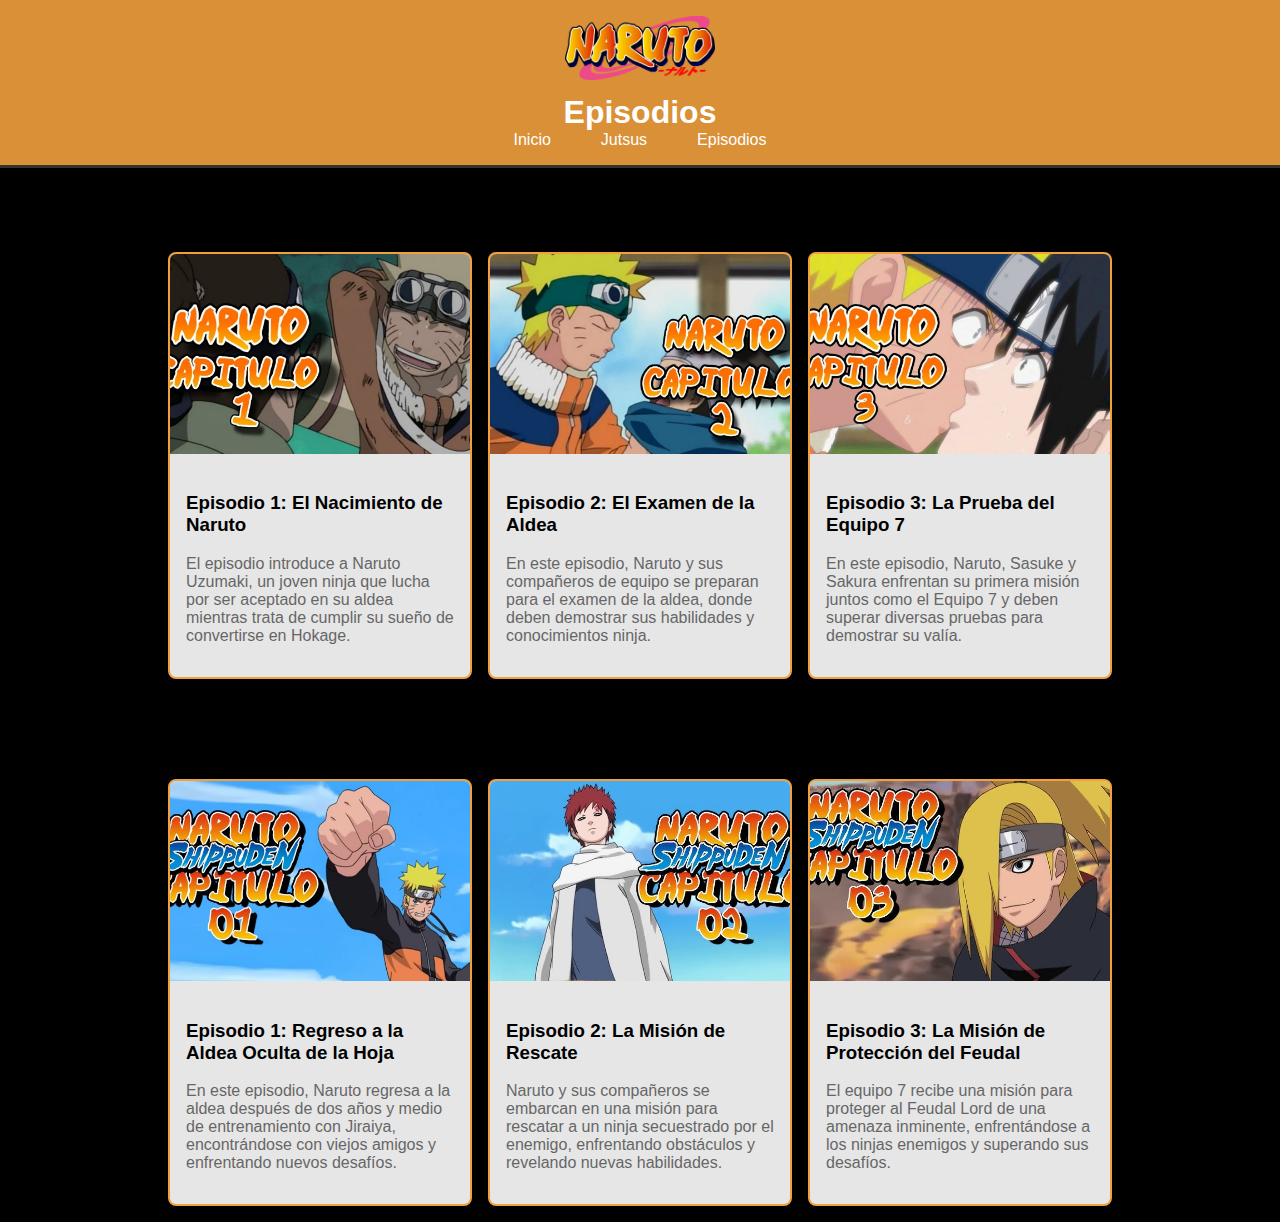
<file: episodios.html>
<!DOCTYPE html>
<html lang="es">
<head>
    <meta charset="UTF-8">
    <meta name="viewport" content="width=device-width, initial-scale=1.0">
    <title>Episodios</title>
    <link rel="stylesheet" href="Styles.css">
    <link rel="icon" href="img/logo.png">
</head>
<body>
    <header>
        <div class="header-container">
            <img src="img/logo.png" alt="Logo" class="logo">
            <h1>Episodios</h1>
            <nav>
                <ul>
                    <li><a href="index.html">Inicio</a></li>
                    <li><a href="jutsus.html">Jutsus</a></li>
                    <li><a href="episodios.html">Episodios</a></li>
                </ul>
            </nav>
        </div>
    </header>

    <main>
        <section>
            <h2>Temporada 1 Naruto Kid </h2>
            <div class="card-container">
                <div class="card">
                    <img src="img/episodio1.jpg" alt="Episodio 1">
                    <div class="card-content">
                        <h3>Episodio 1: El Nacimiento de Naruto</h3>
                        <p>El episodio introduce a Naruto Uzumaki, un joven ninja que lucha por ser aceptado en su aldea mientras trata de cumplir su sueño de convertirse en Hokage.</p>
                    </div>
                </div>
                <div class="card">
                    <img src="img/episodio2.jpg" alt="Episodio 2">
                    <div class="card-content">
                        <h3>Episodio 2: El Examen de la Aldea</h3>
                        <p>En este episodio, Naruto y sus compañeros de equipo se preparan para el examen de la aldea, donde deben demostrar sus habilidades y conocimientos ninja.</p>
                    </div>
                </div>
                <div class="card">
                    <img src="img/episodio 3.jpg" alt="Episodio 3">
                    <div class="card-content">
                        <h3>Episodio 3: La Prueba del Equipo 7</h3>
                        <p>En este episodio, Naruto, Sasuke y Sakura enfrentan su primera misión juntos como el Equipo 7 y deben superar diversas pruebas para demostrar su valía.</p>
                    </div>
                </div>
            </div>
            <section>
                <h2>Temporada 1 de Naruto Shippuden</h2>
                <div class="card-container">
                    <div class="card">
                        <img src="img/shippuden-episodio1.jpg" alt="Episodio 1">
                        <div class="card-content">
                            <h3>Episodio 1: Regreso a la Aldea Oculta de la Hoja</h3>
                            <p>En este episodio, Naruto regresa a la aldea después de dos años y medio de entrenamiento con Jiraiya, encontrándose con viejos amigos y enfrentando nuevos desafíos.</p>
                        </div>
                    </div>
                    <div class="card">
                        <img src="img/shippuden-episodio2.jpg" alt="Episodio 2">
                        <div class="card-content">
                            <h3>Episodio 2: La Misión de Rescate</h3>
                            <p>Naruto y sus compañeros se embarcan en una misión para rescatar a un ninja secuestrado por el enemigo, enfrentando obstáculos y revelando nuevas habilidades.</p>
                        </div>
                    </div>
                    <div class="card">
                        <img src="img/shippuden-episodio3.jpg" alt="Episodio 3">
                        <div class="card-content">
                            <h3>Episodio 3: La Misión de Protección del Feudal</h3>
                            <p>El equipo 7 recibe una misión para proteger al Feudal Lord de una amenaza inminente, enfrentándose a los ninjas enemigos y superando sus desafíos.</p>
                        </div>
                    </div>
                </div>
            </section>
            
</body>
</html>
</file>
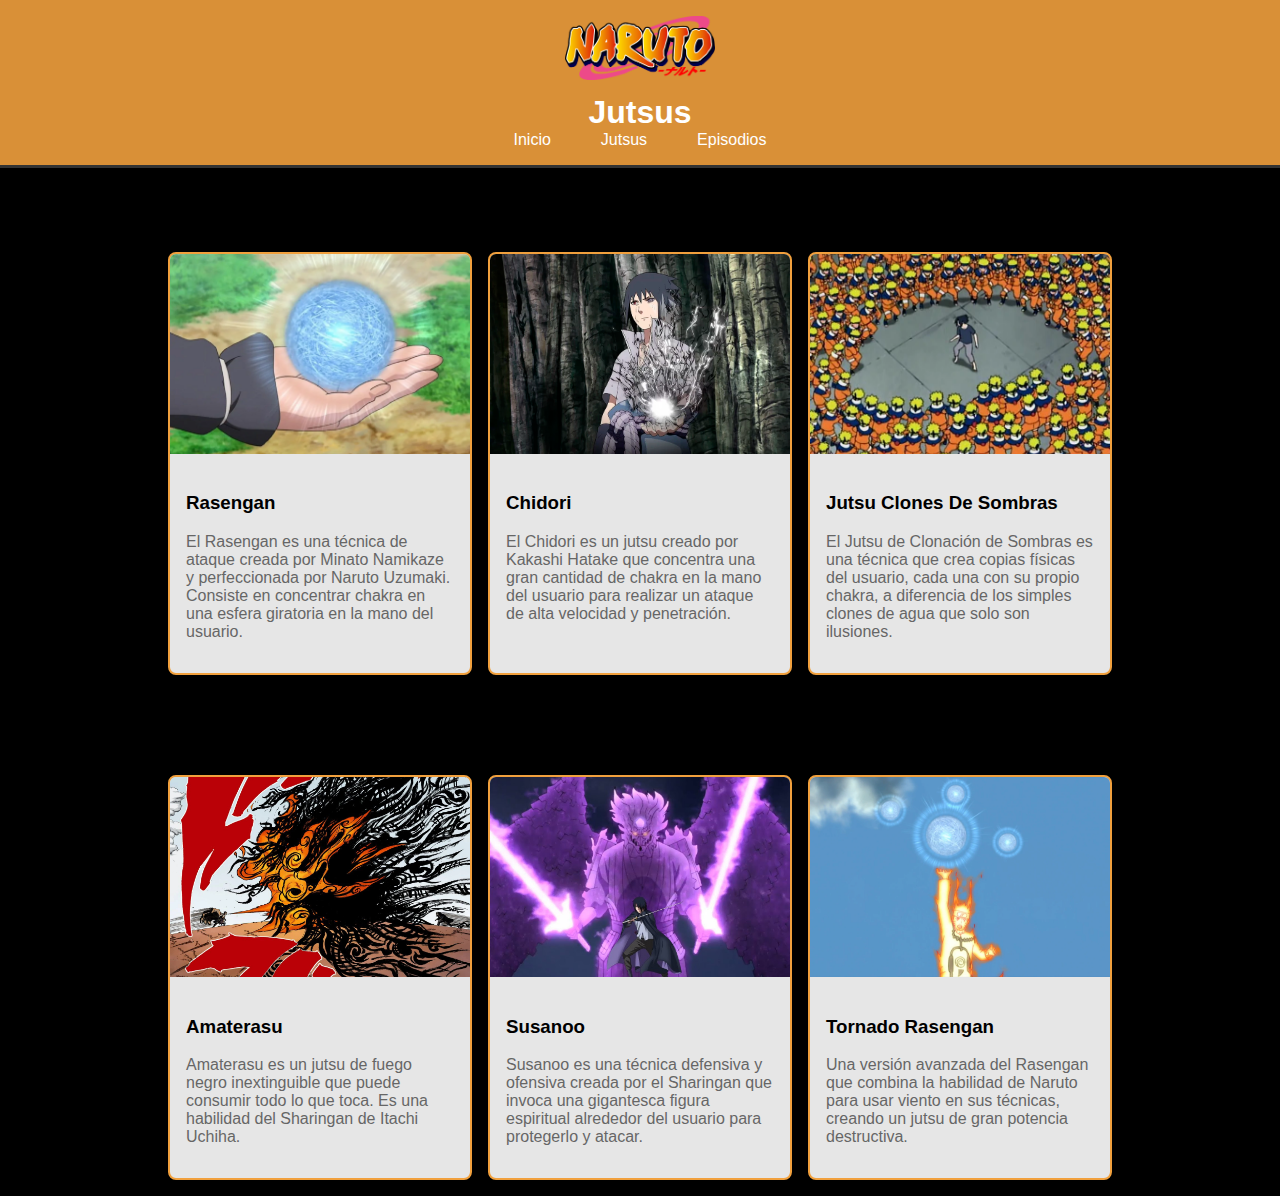
<file: jutsus.html>
<!DOCTYPE html>
<html lang="es">
<head>
    <meta charset="UTF-8">
    <meta name="viewport" content="width=device-width, initial-scale=1.0">
    <title>Jutsus</title>
    <link rel="stylesheet" href="Styles.css">
    <link rel="icon" href="img/logo.png">
</head>
<body>
    <header>
        <div class="header-container">
            <img src="img/logo.png" alt="Logo" class="logo">
            <h1>Jutsus</h1>
            <nav>
                <ul>
                    <li><a href="index.html">Inicio</a></li>
                    <li><a href="jutsus.html">Jutsus</a></li>
                    <li><a href="episodios.html">Episodios</a></li>
                </ul>
            </nav>
        </div>
    </header>

    <main>
        <section>
            <h2>Jutsus Básicos</h2>
            <div class="card-container">
                <div class="card">
                    <img src="img/jutsu1.PNG" alt="Rasengan">
                    <div class="card-content">
                        <h3>Rasengan</h3>
                        <p>El Rasengan es una técnica de ataque creada por Minato Namikaze y perfeccionada por Naruto Uzumaki. Consiste en concentrar chakra en una esfera giratoria en la mano del usuario.</p>
                    </div>
                </div>
                <div class="card">
                    <img src="img/jutsu2.PNG" alt="Chidori">
                    <div class="card-content">
                        <h3>Chidori</h3>
                        <p>El Chidori es un jutsu creado por Kakashi Hatake que concentra una gran cantidad de chakra en la mano del usuario para realizar un ataque de alta velocidad y penetración.</p>
                    </div>
                </div>
                <div class="card">
                    <img src="img/Clon_de_Sombra.webp" alt="Jutsu Clones De Sombras ">
                    <div class="card-content">
                        <h3>Jutsu Clones De Sombras</h3>
                        <p>El Jutsu de Clonación de Sombras es una técnica que crea copias físicas del usuario, cada una con su propio chakra, a diferencia de los simples clones de agua que solo son ilusiones.</p>
                    </div>
                </div>
            </div>
        </section>

        <section>
            <h2>Jutsus Avanzados</h2>
            <div class="card-container">
                <div class="card">
                    <img src="img/jutsu4.webp" alt="Amaterasu">
                    <div class="card-content">
                        <h3>Amaterasu</h3>
                        <p>Amaterasu es un jutsu de fuego negro inextinguible que puede consumir todo lo que toca. Es una habilidad del Sharingan de Itachi Uchiha.</p>
                    </div>
                </div>
                <div class="card">
                    <img src="img/jutsu5.jpg" alt="Susanoo">
                    <div class="card-content">
                        <h3>Susanoo</h3>
                        <p>Susanoo es una técnica defensiva y ofensiva creada por el Sharingan que invoca una gigantesca figura espiritual alrededor del usuario para protegerlo y atacar.</p>
                    </div>
                </div>
                <div class="card">
                    <img src="img/jutsu6.webp" alt="Tornado Rasengan">
                    <div class="card-content">
                        <h3>Tornado Rasengan</h3>
                        <p>Una versión avanzada del Rasengan que combina la habilidad de Naruto para usar viento en sus técnicas, creando un jutsu de gran potencia destructiva.</p>
                    </div>
                </div>
            </div>
        </section>
    </main>
</body>
</html>
</file>
<file: Styles.css>
/* Estilos Generales */
body {
    font-family: Arial, sans-serif;
    margin: 0;
    padding: 0;
    background-color: #000000;
    cursor: url('img/kunai-cursor.png.png'), auto; /* Cambia el puntero al estilo kunai */
}

/* Estilo para el video de fondo */
.background-video {
    position: fixed;
    top: 50%;
    left: 50%;
    min-width: 100%;
    min-height: 100%;
    width: auto;
    height: auto;
    z-index: -1; 
    transform: translate(-50%, -50%);
    background-size: cover;
    
}

/* Estilo del encabezado */
header {
    background: rgba(241, 160, 61, 0.9); 
    color: #fff;
    padding: 1rem;
    text-align: center;
    display: flex;
    flex-direction: column;
    align-items: center;
    border-bottom: 3px solid #333;
}

header h1 {
    margin: 0;
    font-size: 2rem;
}

.logo {
    width: 150px;
    height: auto;
    margin-bottom: 10px;
}

nav {
    flex-grow: 1;
}

nav ul {
    list-style: none;
    display: flex;
    gap: 1rem;
    padding: 0;
    margin: 0;
}

nav ul li {
    margin: 0;
}

nav a {
    color: #fff;
    text-decoration: none;
    font-size: 1rem;
    padding: 0.5rem 1rem;
    transition: background 0.3s, border-radius 0.3s;
    border: 1px solid transparent;
}

nav a:hover {
    background: #333;
    border-radius: 5px;
    border-color: #f1a03d; 
}

/* Slider */
.slider {
    position: relative;
    max-width: 100%;
    overflow: hidden;
    
}

.slides {
    display: flex;
    transition: transform 0.5s ease;
}

.slide {
    min-width: 100%;
}

.slide img {
    width: 100%;
    
}

.prev, .next {
    position: absolute;
    top: 50%;
    width: auto;
    padding: 16px;
    color: white;
    font-weight: bold;
    font-size: 24px;
    border-radius: 3px;
    user-select: none;
    background-color: rgba(255, 0, 0, 0);
    cursor: pointer;
}

.prev {
    left: 0;
}

.next {
    right: 0;
}

.prev:hover, .next:hover {
    background-color: rgba(0, 0, 0, 0.8);
}

/* Video Container */
.video-container {
    display: flex;
    justify-content: center;
    align-items: center;
    margin: 20px 0; /* Ajusta el margen según tus necesidades */
}

.video-container iframe {
    border: 5px solid orange; /* Bordes naranjas */
    border-radius: 10px; /* Bordes redondeados */
    width: 80%; /* Ajusta el ancho según tus necesidades */
    max-width: 800px; /* Ancho máximo del video */
    height: 450px; /* Altura del video */
}

/* Main Content */
.card-container {
    display: flex;
    flex-wrap: wrap;
    gap: 1rem;
    justify-content: center;
    padding: 1rem;
}

.card {
    background: rgba(255, 255, 255, 0.9); /* Blanco con transparencia */
    border: 2px solid #f1a03d; /* Borde naranja */
    border-radius: 8px;
    overflow: hidden;
    width: 300px;
    box-shadow: 0 2px 10px rgba(0, 0, 0, 0.2);
    transition: transform 0.3s ease, box-shadow 0.3s ease;
}

.card img {
    width: 100%;
    height: 200px; /* Ajustar la altura de la imagen */
    object-fit: cover;
}

.card-content {
    padding: 1rem;
}

.card-content h2 {
    color: #f1a03d; /* Color naranja */
    margin-top: 0;
    font-size: 1.5rem;
}

.card-content p {
    color: #666;
    font-size: 1rem;
}

/* Efecto de hover en la tarjeta */
.card:hover {
    transform: scale(1.03);
    box-shadow: 0 4px 15px rgba(0, 0, 0, 0.3);
}

/* Estilo del pie de página */
footer {
    background: rgba(51, 51, 51, 0.9); /* Negro con transparencia */
    color: #fff;
    text-align: center;
    padding: 20px;
    position: relative;
    width: 100%;
    bottom: 0;
}

.social-media {
    text-align: center; /* Centra los iconos */
    padding: 1rem; /* Espacio alrededor */
}

.social-link {
    margin: 0 10px;
    display: inline-block;
}

.social-icon {
    width: 40px; /* Ajusta el tamaño según tu diseño */
    height: auto; /* Mantiene la proporción del logo */
    margin: 0 15px; /* Espaciado entre iconos */
    transition: transform 0.3s ease; /* Animación de transición */
}

.social-icon:hover {
    transform: scale(1.1); /* Efecto de aumentar el tamaño al pasar el ratón */
}

/* Responsive Design */
@media (max-width: 768px) {
    .card-container {
        flex-direction: column;
        align-items: center;
    }

    .card {
        width: 80%;
    }
}

@media (max-width: 480px) {
    nav ul {
        flex-direction: column;
        align-items: center;
    }

    nav a {
        padding: 10px;
    }
}
</file>
